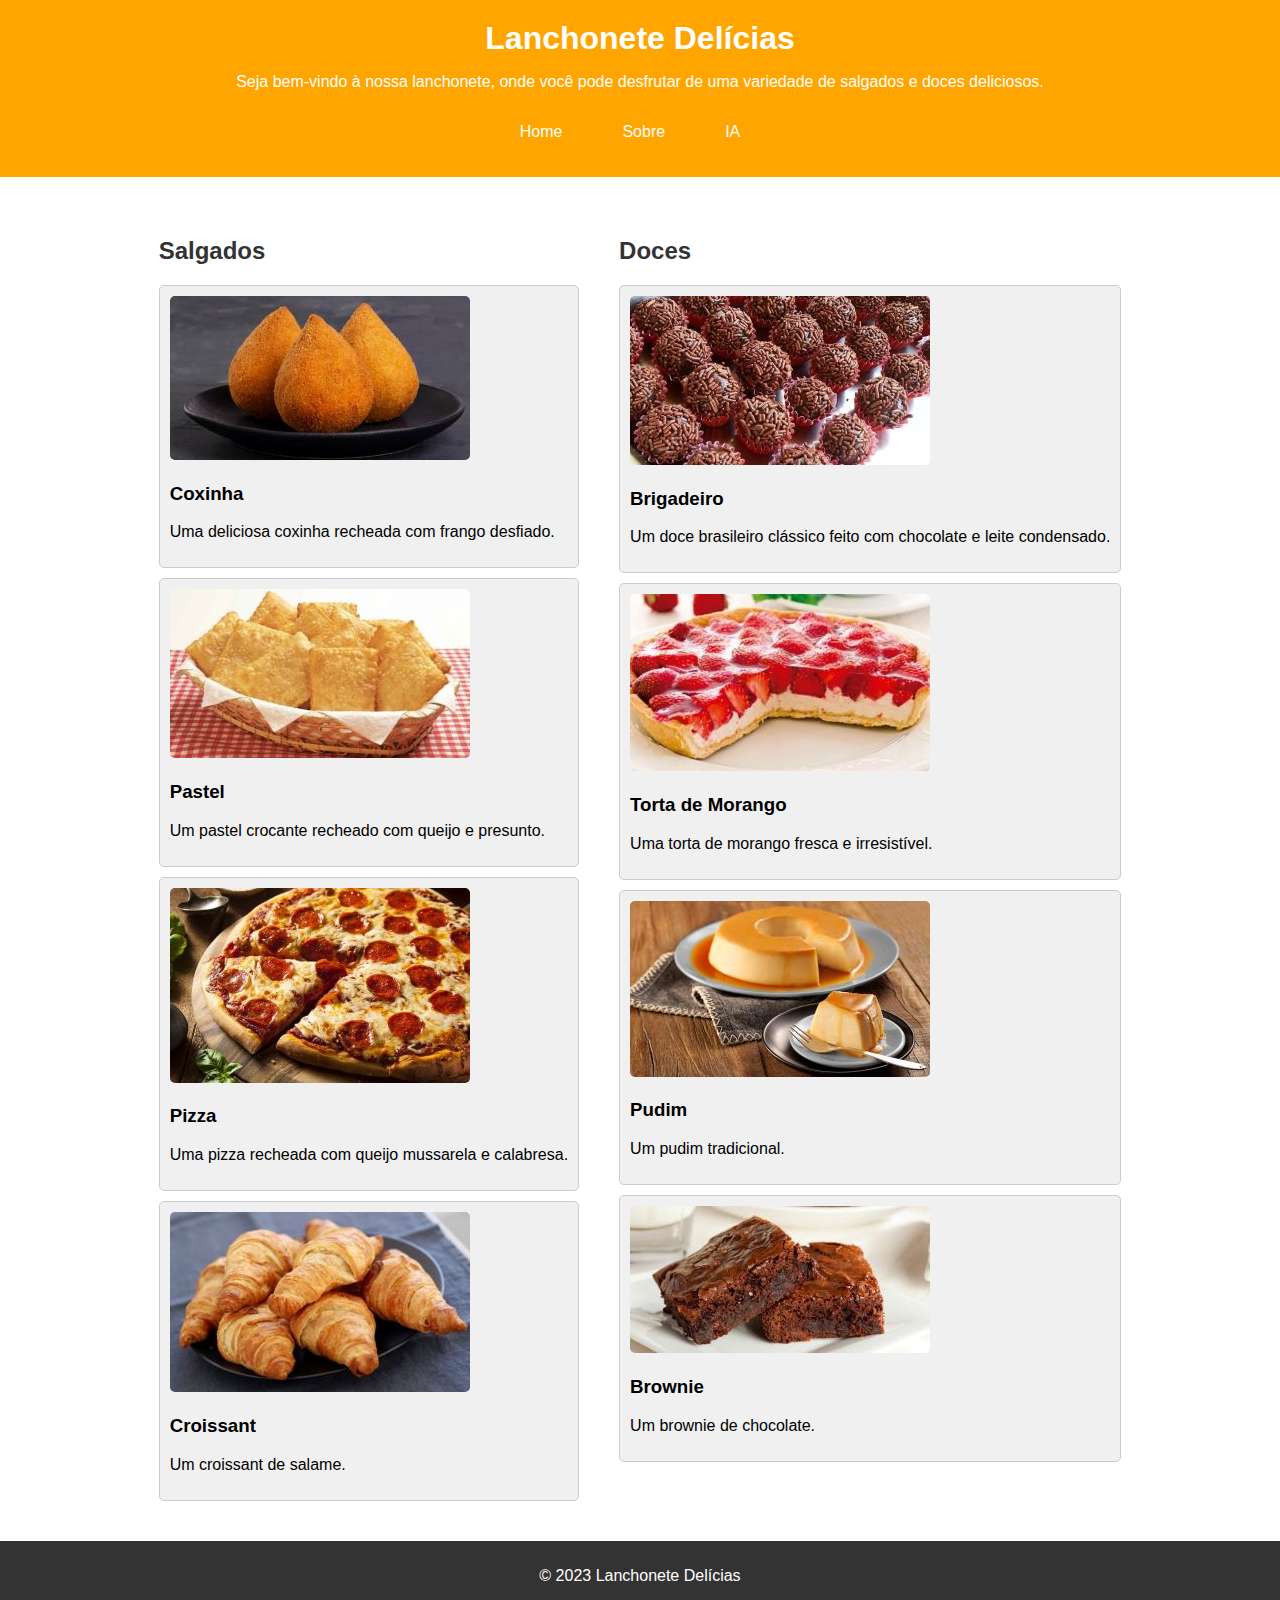
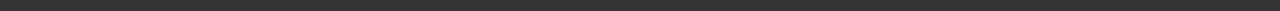
<file: Site de Salgados e Doces/index.html>
<!DOCTYPE html>
<html lang="pt-BR">
<head>
    <meta charset="UTF-8">
    <meta name="viewport" content="width=device-width, initial-scale=1.0">
    <title>Lanchonete Delícias</title>
    <link rel="stylesheet" href="style.css">
</head>
<body>
    <header>
        <h1>Lanchonete Delícias</h1>
        <p>Seja bem-vindo à nossa lanchonete, onde você pode desfrutar de uma variedade de salgados e doces deliciosos.</p>
        <nav>
            <ul>
                <li><a href="index.html">Home</a></li>
                <li><a href="sobre.html">Sobre</a></li>
                <li><a href="ia.html">IA</a></li>
            </ul>
        </nav>
    </header>
    <!--Area do codigo reservado para os salgados-->
    <section class="menu">
        <div class="category">
            <h2>Salgados</h2>
            <div class="item">
                <img src="imagens/coxinha.jpg" alt="coxinha">
                <h3>Coxinha</h3>
                <p>Uma deliciosa coxinha recheada com frango desfiado.</p>
            </div>
            <div class="item">
                <img src="imagens/pastel.jpg" alt="pastel">
                <h3>Pastel</h3>
                <p>Um pastel crocante recheado com queijo e presunto.</p>
            </div>
            <div class="item">
                <img src="imagens/pizza.jpg" alt="pizza">
                <h3>Pizza</h3>
                <p>Uma pizza recheada com queijo mussarela e calabresa.</p>
            </div>
            <div class="item">
                <img src="imagens/croissant.jpg" alt="croissant">
                <h3>Croissant</h3>
                <p>Um croissant de salame.</p>
            </div>
        </div>
        <!--Area do codigo reservado para os doces-->
        <div class="category">
            <h2>Doces</h2>
            <div class="item">
                <img src="imagens/brigadeiro.jpg" alt="brigadeiro">
                <h3>Brigadeiro</h3>
                <p>Um doce brasileiro clássico feito com chocolate e leite condensado.</p>
            </div>
            <div class="item">
                <img src="imagens/tortademorango.jpg" alt="torta de morango">
                <h3>Torta de Morango</h3>
                <p>Uma torta de morango fresca e irresistível.</p>
            </div>
            <div class="item">
                <img src="imagens/pudim.jpg" alt="pudim">
                <h3>Pudim</h3>
                <p>Um pudim tradicional.</p>
            </div>
            <div class="item">
                <img src="imagens/brownie.jpg" alt="brownie">
                <h3>Brownie</h3>
                <p>Um brownie de chocolate.</p>
            </div>
        </div>
    </section>

    <footer>
        <p>&copy; 2023 Lanchonete Delícias</p>
    </footer>
    
</body>
</html>
</file>
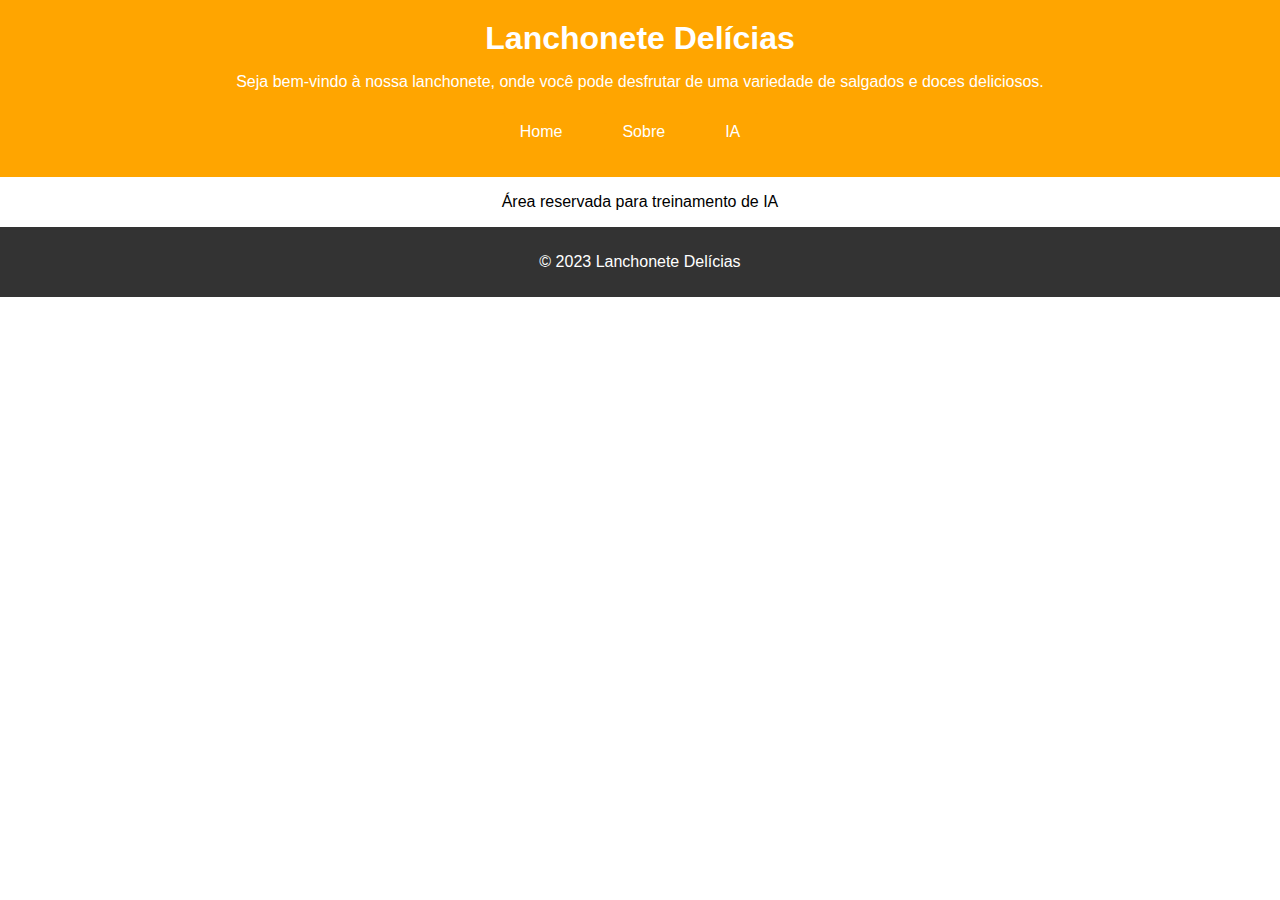
<file: Site de Salgados e Doces/ia.html>
<!DOCTYPE html>
<html lang="pt-BR">
<head>
    <meta charset="UTF-8">
    <meta name="viewport" content="width=device-width, initial-scale=1.0">
    <title>IA</title>
    <link rel="stylesheet" href="style.css">
</head>
<body>
    <header>
        <h1>Lanchonete Delícias</h1>
        <p>Seja bem-vindo à nossa lanchonete, onde você pode desfrutar de uma variedade de salgados e doces deliciosos.</p>
        <nav>
            <ul>
                <li><a href="index.html">Home</a></li>
                <li><a href="sobre.html">Sobre</a></li>
                <li><a href="ia.html">IA</a></li>
            </ul>
        </nav>
    </header>

    <p style="text-align: center;">Área reservada para treinamento de IA</p>

    <footer>
        <p>&copy; 2023 Lanchonete Delícias</p>
              
    </footer>
    
</body>
</html>
</file>
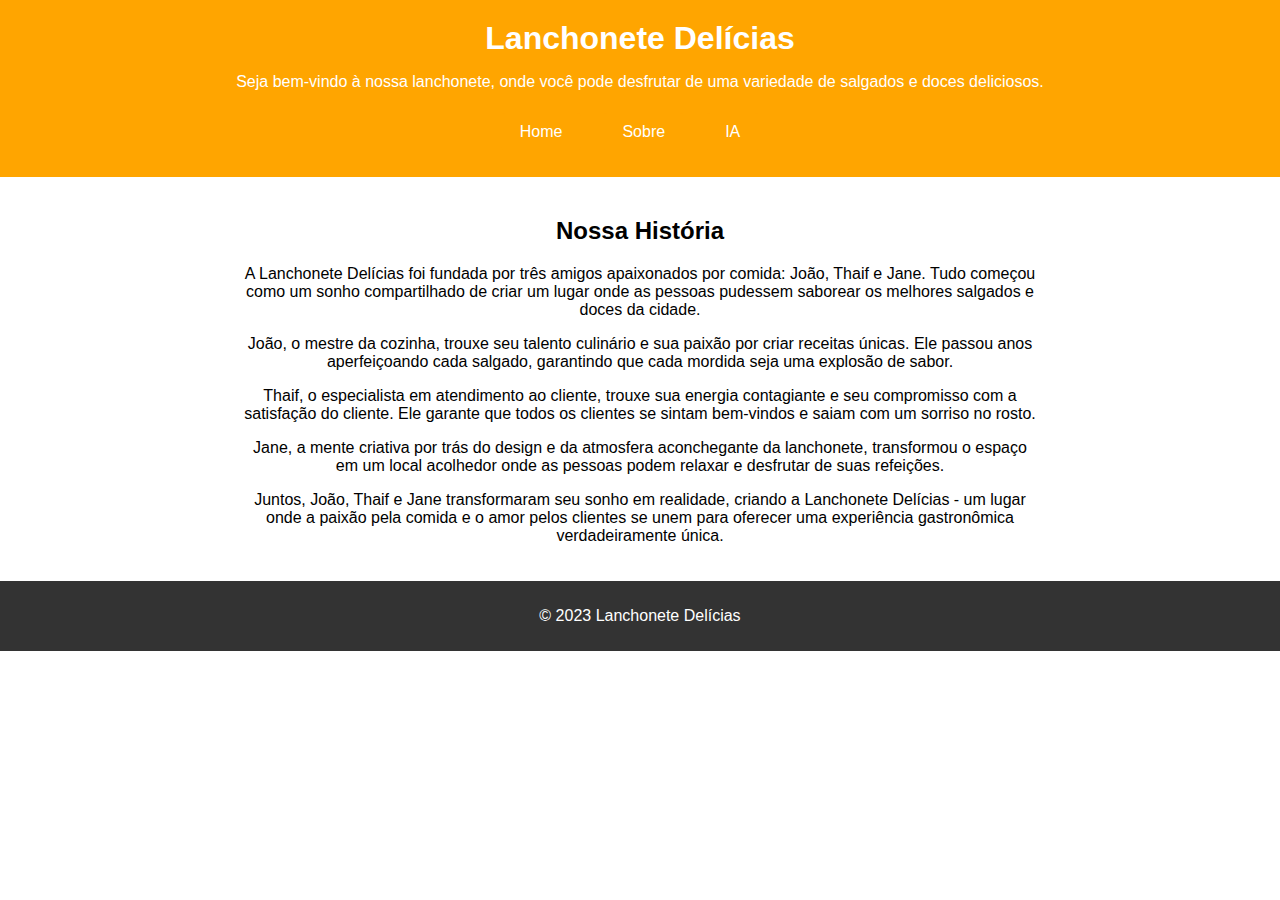
<file: Site de Salgados e Doces/sobre.html>
<!DOCTYPE html>
<html lang="pt-BR">
<head>
    <meta charset="UTF-8">
    <meta name="viewport" content="width=device-width, initial-scale=1.0">
    <title>Sobre</title>
    <link rel="stylesheet" href="style.css">
</head>
<body>
    <header>
        <h1>Lanchonete Delícias</h1>
        <p>Seja bem-vindo à nossa lanchonete, onde você pode desfrutar de uma variedade de salgados e doces deliciosos.</p>
        <nav>
            <ul>
                <li><a href="index.html">Home</a></li>
                <li><a href="sobre.html">Sobre</a></li>
                <li><a href="ia.html">IA</a></li>
            </ul>
        </nav>
    </header>

    <section class="about">
        <h2>Nossa História</h2>
        <p>A Lanchonete Delícias foi fundada por três amigos apaixonados por comida: João, Thaif e Jane. Tudo começou como um sonho compartilhado de criar um lugar onde as pessoas pudessem saborear os melhores salgados e doces da cidade.</p>

        <p>João, o mestre da cozinha, trouxe seu talento culinário e sua paixão por criar receitas únicas. Ele passou anos aperfeiçoando cada salgado, garantindo que cada mordida seja uma explosão de sabor.</p>

        <p>Thaif, o especialista em atendimento ao cliente, trouxe sua energia contagiante e seu compromisso com a satisfação do cliente. Ele garante que todos os clientes se sintam bem-vindos e saiam com um sorriso no rosto.</p>

        <p>Jane, a mente criativa por trás do design e da atmosfera aconchegante da lanchonete, transformou o espaço em um local acolhedor onde as pessoas podem relaxar e desfrutar de suas refeições.</p>

        <p>Juntos, João, Thaif e Jane transformaram seu sonho em realidade, criando a Lanchonete Delícias - um lugar onde a paixão pela comida e o amor pelos clientes se unem para oferecer uma experiência gastronômica verdadeiramente única.</p>
    </section>

    <footer>
        <p>&copy; 2023 Lanchonete Delícias</p>
    </footer>
    
</body>
</html>
</file>
<file: Site de Salgados e Doces/style.css>
body {
    font-family: Arial, sans-serif;
    margin: 0;
    padding: 0;
}

header {
    background-color: #FFA500;
    color: white;
    text-align: center;
    padding: 20px;
}

h1 {
    margin: 0;
}

.menu {
    display: flex;
    justify-content: center;
    align-items: flex-start;
    padding: 20px;
}

.category {
    margin: 20px;
}

.category h2 {
    font-size: 24px;
    color: #333;
}

.item {
    background-color: #F0F0F0;
    border: 1px solid #CCC;
    border-radius: 5px;
    padding: 10px;
    margin-top: 10px;
}

.item img {
    max-width: 100%;
    height: auto;
    border-radius: 5px;
}

footer {
    background-color: #333;
    color: white;
    text-align: center;
    padding: 10px;
}

header nav ul {
    display: flex;
    list-style-type: none;
    padding: 0;
}

header nav li {
    margin-right: 20px; /* Espaçamento entre os links */
}

header nav a {
    text-decoration: none;
    background-color: #FFA500; /* Cor de fundo de sua escolha */
    color: #fff; /* Cor do texto */
    padding: 10px 20px; /* Espaçamento interno para criar um retângulo */
    border-radius: 5px;
    transition: background-color 1s;
}

header nav {
    display: flex;
    justify-content: center; /* Centralizar horizontalmente */
}

header nav a:hover {
    background-color: #FFD700; /* Cor de fundo amarela quando o link está em destaque (hover) */
}

.about {
    text-align: center; /* Centraliza o texto horizontalmente */
    padding: 20px; /* Adiciona um espaçamento interno para evitar que o texto toque nas bordas */
    margin: 0 auto; /* Centraliza a seção horizontalmente no site */
    max-width: 800px; /* Define uma largura máxima para a seção */
}
</file>
